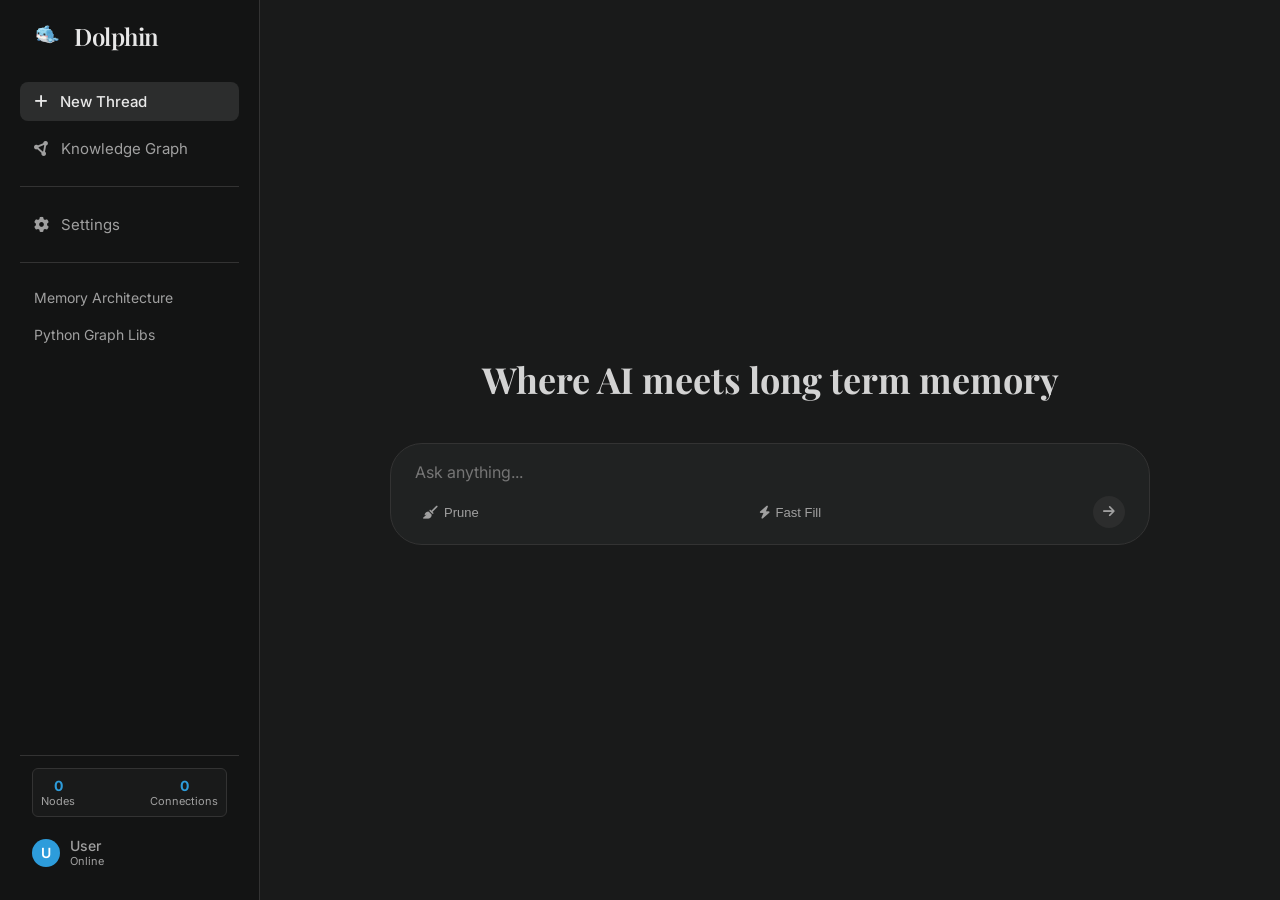
<file: static/index.html>
<!DOCTYPE html>
<html lang="en">
<head>
    <meta charset="UTF-8">
    <meta name="viewport" content="width=device-width, initial-scale=1.0">
    <title>Dolphin</title>
    <link rel="stylesheet" href="style.css">
    <!-- Fonts -->
    <link rel="preconnect" href="https://fonts.googleapis.com">
    <link rel="preconnect" href="https://fonts.gstatic.com" crossorigin>
    <link href="https://fonts.googleapis.com/css2?family=Inter:wght@300;400;500;600&family=Playfair+Display:ital,wght@1,400&display=swap" rel="stylesheet">
    <!-- Icons -->
    <link rel="stylesheet" href="https://cdnjs.cloudflare.com/ajax/libs/font-awesome/6.4.0/css/all.min.css">
    <!-- Graph Library: Loaded via ESM in script.js to manage Dependencies -->
</head>
<body>
    <div class="app-container">
        <!-- Sidebar -->
        <aside class="sidebar">
            <div class="logo-container">
                <img src="dolphin_logo.png" alt="Dolphin Logo" class="logo-img">
                <span class="logo-text">Dolphin</span>
            </div>
            
            <nav class="nav-menu">
                <button class="nav-item active" onclick="startNewThread()">
                    <i class="fa-solid fa-plus"></i>
                    <span>New Thread</span>
                </button>
                <button class="nav-item" onclick="toggleGraph()">
                    <i class="fa-solid fa-circle-nodes"></i>
                    <span>Knowledge Graph</span>
                </button>
                <div class="nav-divider"></div>
                <button class="nav-item" onclick="openSettings()">
                    <i class="fa-solid fa-gear"></i>
                    <span>Settings</span>
                </button>
                <div class="nav-divider"></div>
                <div class="history-list" id="history-list">
                    <!-- History items will be injected here -->
                    <div class="history-item">Memory Architecture</div>
                    <div class="history-item">Python Graph Libs</div>
                </div>
            </nav>
            
            <div class="user-profile">
                <!-- Stats Overlay -->
                <div class="stats-container" id="stats-container">
                    <div class="stat-item">
                        <span class="stat-val" id="node-count">0</span>
                        <span class="stat-label">Nodes</span>
                    </div>
                    <div class="stat-item">
                        <span class="stat-val" id="edge-count">0</span>
                        <span class="stat-label">Connections</span>
                    </div>
                </div>
                <div class="avatar">U</div>
                <div style="flex-grow:1;">
                    <div style="font-size:14px; font-weight:500;">User</div>
                    <div style="font-size:11px; color:var(--text-secondary);">Online</div>
                </div>
            </div>
        </aside>

        <!-- Main Content -->
        <main class="main-content">
            <!-- Graph Visualization Overlay/Panel -->
            <div id="graph-container" class="graph-view hidden">
                <div class="graph-controls">
                    <button class="close-graph-btn" onclick="toggleGraph()"><i class="fa-solid fa-xmark"></i></button>
                </div>
                <!-- Controls for Graph -->
                <div style="position: absolute; top: 20px; left: 20px; z-index: 101; display: flex; gap: 10px;">
                    <button class="action-btn" style="background:rgba(0,0,0,0.5);" onclick="refreshGraph()"><i class="fa-solid fa-rotate"></i> Refresh</button>
                </div>
                <div id="3d-graph"></div>
            </div>

            <!-- Chat Interface -->
            <div class="chat-wrapper" id="chat-wrapper">
                
                <!-- Tools Header (Visible in Chat Mode) -->
                <div class="chat-tools-header hidden" id="chat-tools-header">
                    <div class="tool-group">
                        <label class="toggle-switch">
                            <input type="checkbox" id="fast-fill-toggle">
                            <span class="slider"></span>
                        </label>
                        <span style="font-size: 13px; color: var(--text-secondary);">Fast Fill</span>
                    </div>
                    <button class="tool-btn" onclick="triggerPruning()" title="Consolidate Memory">
                        <i class="fa-solid fa-broom"></i> Prune
                    </button>
                    <button class="tool-btn" onclick="clearHistory()" title="Clear Chat">
                        <i class="fa-solid fa-trash"></i>
                    </button>
                </div>

                <!-- Initial State: Centered Search -->
                <div class="hero-section" id="hero-section">
                    <h1 class="hero-title">Where AI meets long term memory</h1>
                    <div class="search-container">
                        <textarea id="initial-input" placeholder="Ask anything..." rows="1" oninput="autoResize(this)"></textarea>
                        <div class="search-actions">
                            <button id="prune-btn" class="action-btn" onclick="triggerPruning()" title="Prune Graph">
                                <i class="fa-solid fa-broom"></i> Prune
                            </button>
                            <button id="fast-fill-btn" class="action-btn" onclick="toggleFastFill()" title="Toggle Fast Fill">
                                <i class="fa-solid fa-bolt"></i> Fast Fill
                            </button>
                            <button class="submit-btn" onclick="submitInitialQuery()"><i class="fa-solid fa-arrow-right"></i></button>
                        </div>
                    </div>
                </div>

                <!-- Active Chat State -->
                <div class="chat-feed hidden" id="chat-feed">
                    <!-- Messages injected here -->
                </div>

            </div>

            <!-- Fixed Input Bar for Active Chat -->
            <div class="input-bar-container hidden" id="input-bar-container">
                <div class="search-container compact">
                    <textarea id="chat-input" placeholder="Ask anything..." rows="1" oninput="autoResize(this)"></textarea>
                    <div class="search-actions">
                        <button class="submit-btn" onclick="submitChatQuery()"><i class="fa-solid fa-arrow-right"></i></button>
                    </div>
                </div>
            </div>
        </main>
    </div>

    <!-- Settings Modal -->
    <div id="settings-modal" class="modal hidden">
        <div class="modal-content">
            <div class="modal-header">
                <h3>AI Settings</h3>
                <button class="close-modal" onclick="closeSettings()"><i class="fa-solid fa-xmark"></i></button>
            </div>
            <div class="modal-body">
                <div class="form-group">
                    <label>LLM Provider</label>
                    <select id="llm-provider-select">
                        <option value="gemini">Google Gemini</option>
                        <option value="openai">OpenAI (GPT-4)</option>
                        <option value="groq">Groq (Llama 3)</option>
                    </select>
                </div>
                <div class="form-group">
                    <label>API Key</label>
                    <input type="password" id="api-key-input" placeholder="Enter API Key (Leave empty to use env)">
                </div>
            </div>
            <div class="modal-footer">
                <button class="btn-primary" onclick="saveSettings()">Save Configuration</button>
            </div>
        </div>
    </div>

    <script type="module" src="script.js"></script>
</body>
</html>
</file>
<file: static/style.css>
:root {
    --bg-primary: #191A1A;
    --bg-secondary: #202222;
    --bg-sidebar: #131414;
    --text-primary: #E8E8E8;
    --text-secondary: #A0A0A0;
    --accent-color: #2D9CDB;
    --border-color: #333333;
    --input-bg: #202222;
    --hover-bg: #2C2D2D;

    --font-main: 'Inter', sans-serif;
    --font-serif: 'Playfair Display', serif;
}

* {
    box-sizing: border-box;
    margin: 0;
    padding: 0;
}

body {
    background-color: var(--bg-primary);
    color: var(--text-primary);
    font-family: var(--font-main);
    overflow: hidden;
    height: 100vh;
}

.app-container {
    display: flex;
    height: 100vh;
    width: 100vw;
}

/* --- Sidebar --- */
.sidebar {
    width: 260px;
    background-color: var(--bg-sidebar);
    border-right: 1px solid var(--border-color);
    display: flex;
    flex-direction: column;
    padding: 20px;
    transition: width 0.3s ease;
    flex-shrink: 0;
}

.logo-container {
    display: flex;
    align-items: center;
    gap: 12px;
    margin-bottom: 30px;
    padding-left: 10px;
}

.logo-img {
    width: 32px;
    height: 32px;
}

.logo-text {
    font-family: var(--font-serif);
    font-size: 24px;
    font-weight: 600;
    letter-spacing: -0.5px;
}

.nav-menu {
    display: flex;
    flex-direction: column;
    gap: 8px;
    flex-grow: 1;
}

.nav-item {
    display: flex;
    align-items: center;
    gap: 12px;
    padding: 10px 14px;
    background: transparent;
    border: none;
    color: var(--text-secondary);
    font-size: 15px;
    font-family: var(--font-main);
    cursor: pointer;
    border-radius: 8px;
    transition: all 0.2s ease;
    text-align: left;
}

.nav-item:hover {
    background-color: var(--hover-bg);
    color: var(--text-primary);
}

.nav-item.active {
    background-color: var(--hover-bg);
    color: var(--text-primary);
    font-weight: 500;
}

.nav-divider {
    height: 1px;
    background-color: var(--border-color);
    margin: 10px 0;
}

.history-list {
    display: flex;
    flex-direction: column;
    gap: 4px;
    overflow-y: auto;
}

.history-item {
    padding: 8px 14px;
    color: var(--text-secondary);
    font-size: 14px;
    cursor: pointer;
    border-radius: 6px;
    display: flex;
    justify-content: space-between;
    align-items: center;
    transition: background-color 0.2s;
}

.history-item:hover {
    background-color: var(--hover-bg);
    color: var(--text-primary);
}

.history-title {
    white-space: nowrap;
    overflow: hidden;
    text-overflow: ellipsis;
    flex-grow: 1;
    margin-right: 8px;
}

.delete-session-btn {
    background: transparent;
    border: none;
    color: #666;
    cursor: pointer;
    padding: 6px;
    /* Increased padding */
    border-radius: 4px;
    opacity: 0;
    visibility: hidden;
    /* Ensure it's hidden */
    transition: all 0.2s;
    font-size: 14px;
    /* Slightly larger */
    display: flex;
    /* Ensure icon is centered */
    align-items: center;
    justify-content: center;
}

.history-item:hover .delete-session-btn {
    opacity: 1;
    visibility: visible;
}

.delete-session-btn:hover {
    color: #ff4d4d;
    /* Red on hover */
    background: rgba(255, 77, 77, 0.1);
}

/* Updated User Profile with Stats */
.user-profile {
    display: flex;
    align-items: center;
    gap: 10px;
    padding: 12px;
    margin-top: auto;
    border-top: 1px solid var(--border-color);
    color: var(--text-secondary);
    position: relative;
    flex-wrap: wrap;
}

.stats-container {
    width: 100%;
    display: flex;
    justify-content: space-between;
    margin-bottom: 10px;
    background: var(--bg-primary);
    padding: 8px;
    border-radius: 6px;
    border: 1px solid var(--border-color);
}

.stat-item {
    display: flex;
    flex-direction: column;
    align-items: center;
    font-size: 11px;
}

.stat-val {
    font-weight: 700;
    color: var(--accent-color);
    font-size: 14px;
}

.avatar {
    width: 28px;
    height: 28px;
    background-color: var(--accent-color);
    color: white;
    border-radius: 50%;
    display: flex;
    align-items: center;
    justify-content: center;
    font-size: 14px;
    font-weight: 600;
}

/* --- Main Content --- */
.main-content {
    flex-grow: 1;
    position: relative;
    display: flex;
    flex-direction: column;
    height: 100vh;
    overflow: hidden;
    /* Prevent scrolling of the whole page */
}

.chat-wrapper {
    flex-grow: 1;
    overflow: hidden;
    position: relative;
    display: flex;
    flex-direction: column;
    align-items: center;
}

/* Chat Tools Header */
.chat-tools-header {
    width: 100%;
    max-width: 800px;
    display: flex;
    justify-content: flex-end;
    align-items: center;
    gap: 15px;
    padding: 15px 20px;
    margin-bottom: 10px;
    position: sticky;
    top: 0;
    z-index: 5;
    background: linear-gradient(var(--bg-primary) 80%, transparent);
}

.tool-group {
    display: flex;
    align-items: center;
    gap: 8px;
}

.tool-btn {
    background: transparent;
    border: none;
    color: var(--text-secondary);
    cursor: pointer;
    font-size: 14px;
    padding: 5px;
    transition: color 0.2s;
}

.tool-btn:hover {
    color: var(--text-primary);
}

/* Toggle Switch */
.toggle-switch {
    position: relative;
    display: inline-block;
    width: 32px;
    height: 18px;
}

.toggle-switch input {
    opacity: 0;
    width: 0;
    height: 0;
}

.slider {
    position: absolute;
    cursor: pointer;
    top: 0;
    left: 0;
    right: 0;
    bottom: 0;
    background-color: #444;
    transition: .4s;
    border-radius: 34px;
}

.slider:before {
    position: absolute;
    content: "";
    height: 12px;
    width: 12px;
    left: 3px;
    bottom: 3px;
    background-color: white;
    transition: .4s;
    border-radius: 50%;
}

input:checked+.slider {
    background-color: var(--accent-color);
}

input:checked+.slider:before {
    transform: translateX(14px);
}

/* --- Hero Section --- */
.hero-section {
    display: flex;
    flex-direction: column;
    align-items: center;
    justify-content: center;
    height: 100%;
    width: 100%;
    max-width: 800px;
    padding: 20px;
    transition: opacity 0.3s ease;
}

.hero-title {
    font-family: var(--font-serif);
    font-size: 36px;
    margin-bottom: 40px;
    color: var(--text-primary);
    opacity: 0.9;
}

.search-container {
    width: 100%;
    background-color: var(--input-bg);
    border: 1px solid var(--border-color);
    border-radius: 32px;
    padding: 16px 24px;
    display: flex;
    flex-direction: column;
    gap: 12px;
    transition: border-color 0.2s ease, box-shadow 0.2s ease;
}

.search-container:focus-within {
    border-color: var(--text-secondary);
    box-shadow: 0 0 0 1px rgba(255, 255, 255, 0.1);
}

textarea {
    background: transparent;
    border: none;
    resize: none;
    color: var(--text-primary);
    font-family: var(--font-main);
    font-size: 16px;
    line-height: 1.5;
    outline: none;
    max-height: 200px;
    overflow-y: auto;
}

.search-actions {
    display: flex;
    justify-content: space-between;
    align-items: center;
}

.action-btn {
    background: transparent;
    border: none;
    color: var(--text-secondary);
    font-size: 13px;
    font-weight: 500;
    cursor: pointer;
    padding: 4px 8px;
    border-radius: 4px;
    transition: color 0.2s;
    display: flex;
    align-items: center;
    gap: 6px;
}

.action-btn:hover {
    color: var(--text-primary);
    background-color: rgba(255, 255, 255, 0.05);
}

.action-btn.active {
    color: var(--accent-color);
    background-color: rgba(45, 156, 219, 0.1);
}

.submit-btn {
    width: 32px;
    height: 32px;
    border-radius: 50%;
    border: none;
    background-color: var(--hover-bg);
    color: var(--text-secondary);
    cursor: pointer;
    display: flex;
    align-items: center;
    justify-content: center;
    transition: all 0.2s;
}

.submit-btn:hover {
    background-color: var(--accent-color);
    color: white;
}

/* --- Active Chat --- */
.chat-feed {
    width: 100%;
    max-width: 800px;
    padding: 20px;
    display: flex;
    flex-direction: column;
    gap: 32px;
    padding-bottom: 20px;
    overflow-y: auto;
    height: 100%;
    scrollbar-width: thin;
    scrollbar-color: var(--border-color) transparent;
}

.message {
    display: flex;
    gap: 20px;
    animation: fadeIn 0.3s ease;
}

@keyframes fadeIn {
    from {
        opacity: 0;
        transform: translateY(10px);
    }

    to {
        opacity: 1;
        transform: translateY(0);
    }
}

.msg-avatar {
    width: 30px;
    height: 30px;
    border-radius: 50%;
    display: flex;
    align-items: center;
    justify-content: center;
    flex-shrink: 0;
    margin-top: 4px;
}

.user-avatar {
    background: #333;
    color: #fff;
    font-size: 14px;
}

.ai-avatar {
    background: transparent;
}

.ai-avatar img {
    width: 100%;
    height: 100%;
    object-fit: contain;
}

.msg-content {
    flex-grow: 1;
    font-size: 16px;
    line-height: 1.6;
    color: var(--text-primary);
    max-width: 100%;
    overflow-wrap: break-word;
}

.msg-header {
    font-weight: 600;
    margin-bottom: 6px;
    font-size: 15px;
    color: var(--text-primary);
}

/* Sources / Expandable Details */
.sources-section {
    margin-top: 12px;
}

.sources-btn {
    background: var(--bg-secondary);
    border: 1px solid var(--border-color);
    color: var(--text-secondary);
    padding: 6px 14px;
    border-radius: 20px;
    font-size: 12px;
    cursor: pointer;
    display: inline-flex;
    align-items: center;
    gap: 6px;
    transition: all 0.2s;
}

.sources-btn:hover {
    background: var(--hover-bg);
    color: var(--text-primary);
}

.sources-content {
    display: none;
    /* Hidden by default */
    margin-top: 10px;
    background: #111;
    border: 1px solid #333;
    border-radius: 8px;
    padding: 12px;
}

.sources-content.show {
    display: block;
    animation: slideDown 0.2s ease;
}

@keyframes slideDown {
    from {
        opacity: 0;
        transform: translateY(-5px);
    }

    to {
        opacity: 1;
        transform: translateY(0);
    }
}

.source-item {
    padding: 4px 0;
    border-bottom: 1px solid #222;
    font-size: 13px;
    color: #bbb;
    display: flex;
    align-items: flex-start;
    gap: 8px;
}

.source-item:last-child {
    border-bottom: none;
}

.source-item i {
    color: var(--accent-color);
    margin-top: 3px;
    font-size: 11px;
}

/* --- Input Bar (Fixed) --- */
.input-bar-container {
    position: relative;
    bottom: 0;
    left: 0;
    width: 100%;
    padding: 24px;
    background: var(--bg-primary);
    border-top: 1px solid var(--border-color);
    display: flex;
    justify-content: center;
    z-index: 10;
    flex-shrink: 0;
}

.search-container.compact {
    max-width: 800px;
    box-shadow: 0 4px 24px rgba(0, 0, 0, 0.4);
}

/* --- Graph View --- */
.graph-view {
    position: absolute;
    top: 0;
    left: 0;
    width: 100%;
    height: 100%;
    background: rgba(0, 0, 0, 0.85);
    z-index: 100;
    backdrop-filter: blur(5px);
    display: flex;
    justify-content: center;
    align-items: center;
    opacity: 1;
    transition: opacity 0.3s ease;
}

.graph-controls {
    position: absolute;
    top: 20px;
    right: 20px;
    z-index: 101;
}

.close-graph-btn {
    background: var(--bg-secondary);
    border: 1px solid var(--border-color);
    color: var(--text-secondary);
    width: 40px;
    height: 40px;
    border-radius: 50%;
    cursor: pointer;
    font-size: 18px;
    display: flex;
    align-items: center;
    justify-content: center;
    transition: all 0.2s;
}

.close-graph-btn:hover {
    background: var(--hover-bg);
    color: var(--text-primary);
}

/* --- Utilities --- */
.hidden {
    display: none !important;
}

code {
    background-color: #2C2D2D;
    padding: 2px 5px;
    border-radius: 4px;
    font-family: 'Consolas', monospace;
    font-size: 0.9em;
}

pre {
    background-color: #111;
    padding: 15px;
    border-radius: 8px;
    overflow-x: auto;
    margin: 10px 0;
    border: 1px solid #333;
}

strong {
    font-weight: 600;
    color: #fff;
}

/* --- Settings Modal --- */
.modal {
    position: fixed;
    top: 0;
    left: 0;
    width: 100%;
    height: 100%;
    background: rgba(0, 0, 0, 0.7);
    display: flex;
    justify-content: center;
    align-items: center;
    z-index: 1000;
    backdrop-filter: blur(4px);
    opacity: 1;
    transition: opacity 0.3s ease;
}

.modal.hidden {
    opacity: 0;
    pointer-events: none;
}

.modal-content {
    background: var(--bg-secondary);
    width: 400px;
    border-radius: 12px;
    border: 1px solid var(--border-color);
    box-shadow: 0 10px 30px rgba(0, 0, 0, 0.5);
    overflow: hidden;
    transform: translateY(0);
    transition: transform 0.3s ease;
}

.modal.hidden .modal-content {
    transform: translateY(20px);
}

.modal-header {
    padding: 16px 20px;
    border-bottom: 1px solid var(--border-color);
    display: flex;
    justify-content: space-between;
    align-items: center;
}

.modal-header h3 {
    font-weight: 600;
    font-size: 18px;
    color: var(--text-primary);
}

.close-modal {
    background: transparent;
    border: none;
    color: var(--text-secondary);
    cursor: pointer;
    font-size: 16px;
    transition: color 0.2s;
}

.close-modal:hover {
    color: var(--text-primary);
}

.modal-body {
    padding: 20px;
    display: flex;
    flex-direction: column;
    gap: 16px;
}

.form-group {
    display: flex;
    flex-direction: column;
    gap: 6px;
}

.form-group label {
    font-size: 13px;
    color: var(--text-secondary);
    font-weight: 500;
}

.form-group select,
.form-group input {
    background: var(--input-bg);
    border: 1px solid var(--border-color);
    border-radius: 6px;
    padding: 10px;
    color: var(--text-primary);
    font-family: var(--font-main);
    font-size: 14px;
    outline: none;
    transition: border-color 0.2s;
}

.form-group select:focus,
.form-group input:focus {
    border-color: var(--accent-color);
}

.modal-footer {
    padding: 16px 20px;
    border-top: 1px solid var(--border-color);
    display: flex;
    justify-content: flex-end;
}

.btn-primary {
    background: var(--accent-color);
    color: white;
    border: none;
    padding: 8px 16px;
    border-radius: 6px;
    font-weight: 500;
    cursor: pointer;
    transition: opacity 0.2s;
}

.btn-primary:hover {
    opacity: 0.9;
}
</file>
